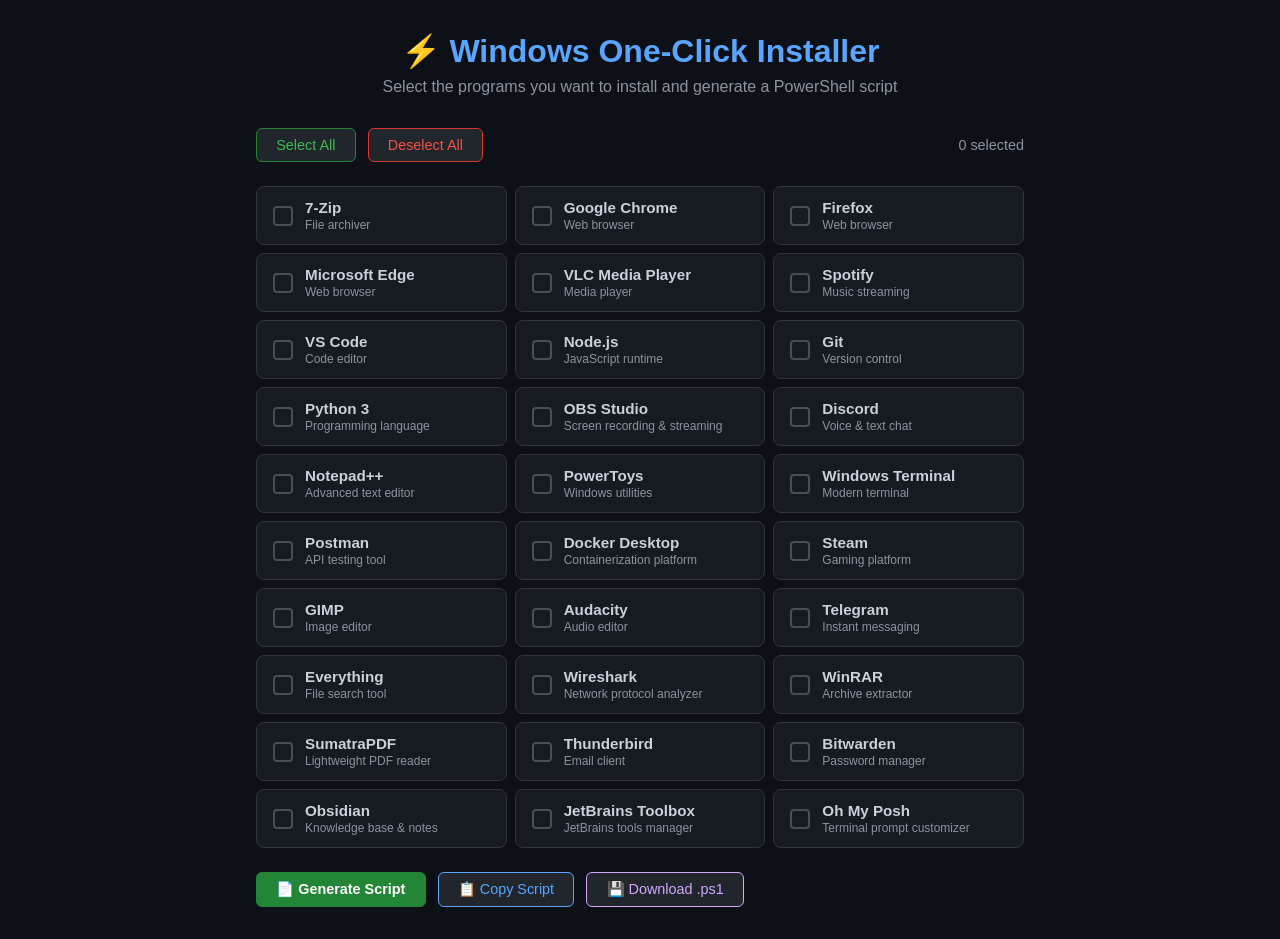
<file: installprograms/index.html>
<!DOCTYPE html>
<html lang="en">
<head>
    <meta charset="UTF-8">
    <meta name="viewport" content="width=device-width, initial-scale=1.0">
    <title>Windows One-Click Installer</title>
    <link rel="stylesheet" href="style.css">
</head>
<body>
    <div class="container">
        <header>
            <h1>⚡ Windows One-Click Installer</h1>
            <p>Select the programs you want to install and generate a PowerShell script</p>
        </header>

        <section class="controls">
            <button class="btn btn-select-all" onclick="toggleAll(true)">Select All</button>
            <button class="btn btn-deselect-all" onclick="toggleAll(false)">Deselect All</button>
            <span class="count" id="count">0 selected</span>
        </section>

        <section class="programs" id="programs">
        </section>

        <section class="actions">
            <button class="btn btn-generate" onclick="generateScript()">📄 Generate Script</button>
            <button class="btn btn-copy" onclick="copyScript()">📋 Copy Script</button>
            <button class="btn btn-download" onclick="downloadScript()">💾 Download .ps1</button>
        </section>

        <section class="output" id="output" style="display:none;">
            <h2>Generated PowerShell Script</h2>
            <pre id="scriptContent"></pre>
        </section>
    </div>

    <script src="script.js"></script>
</body>
</html>
</file>
<file: installprograms/style.css>
* {
    margin: 0;
    padding: 0;
    box-sizing: border-box;
}

body {
    font-family: -apple-system, BlinkMacSystemFont, "Segoe UI", Roboto, sans-serif;
    background: #0d1117;
    color: #c9d1d9;
    min-height: 100vh;
}

.container {
    max-width: 800px;
    margin: 0 auto;
    padding: 2rem 1rem;
}

header {
    text-align: center;
    margin-bottom: 2rem;
}

header h1 {
    font-size: 2rem;
    margin-bottom: 0.5rem;
    color: #58a6ff;
}

header p {
    color: #8b949e;
    font-size: 1rem;
}

.controls {
    display: flex;
    align-items: center;
    gap: 0.75rem;
    margin-bottom: 1.5rem;
    flex-wrap: wrap;
}

.count {
    margin-left: auto;
    color: #8b949e;
    font-size: 0.9rem;
}

.btn {
    padding: 0.5rem 1.2rem;
    border: 1px solid #30363d;
    border-radius: 6px;
    cursor: pointer;
    font-size: 0.9rem;
    background: #21262d;
    color: #c9d1d9;
    transition: all 0.2s;
}

.btn:hover {
    background: #30363d;
}

.btn-select-all {
    border-color: #238636;
    color: #3fb950;
}

.btn-select-all:hover {
    background: #238636;
    color: #fff;
}

.btn-deselect-all {
    border-color: #da3633;
    color: #f85149;
}

.btn-deselect-all:hover {
    background: #da3633;
    color: #fff;
}

.btn-generate {
    background: #238636;
    border-color: #238636;
    color: #fff;
    font-weight: 600;
}

.btn-generate:hover {
    background: #2ea043;
}

.btn-copy {
    border-color: #58a6ff;
    color: #58a6ff;
}

.btn-copy:hover {
    background: #1f6feb;
    color: #fff;
}

.btn-download {
    border-color: #d2a8ff;
    color: #d2a8ff;
}

.btn-download:hover {
    background: #8957e5;
    color: #fff;
}

.actions {
    display: flex;
    gap: 0.75rem;
    margin-top: 1.5rem;
    flex-wrap: wrap;
}

.programs {
    display: grid;
    grid-template-columns: repeat(auto-fill, minmax(220px, 1fr));
    gap: 0.5rem;
}

.program-item {
    background: #161b22;
    border: 1px solid #30363d;
    border-radius: 8px;
    padding: 0.75rem 1rem;
    cursor: pointer;
    display: flex;
    align-items: center;
    gap: 0.75rem;
    transition: all 0.2s;
    user-select: none;
}

.program-item:hover {
    border-color: #58a6ff;
    background: #1c2128;
}

.program-item.selected {
    border-color: #238636;
    background: #1a2e1e;
}

.program-item input[type="checkbox"] {
    display: none;
}

.checkmark {
    width: 20px;
    height: 20px;
    border: 2px solid #484f58;
    border-radius: 4px;
    display: flex;
    align-items: center;
    justify-content: center;
    flex-shrink: 0;
    transition: all 0.2s;
}

.program-item.selected .checkmark {
    border-color: #238636;
    background: #238636;
}

.checkmark::after {
    content: "✓";
    color: #fff;
    font-size: 14px;
    font-weight: bold;
    display: none;
}

.program-item.selected .checkmark::after {
    display: block;
}

.program-info {
    display: flex;
    flex-direction: column;
}

.program-name {
    font-weight: 600;
    font-size: 0.95rem;
}

.program-desc {
    font-size: 0.75rem;
    color: #8b949e;
    margin-top: 2px;
}

.output {
    margin-top: 2rem;
    display: none;
}

.output.show {
    display: block;
}

.output h2 {
    font-size: 1.1rem;
    margin-bottom: 0.75rem;
    color: #58a6ff;
}

.output pre {
    background: #161b22;
    border: 1px solid #30363d;
    border-radius: 8px;
    padding: 1rem;
    overflow-x: auto;
    font-family: "Cascadia Code", "Fira Code", "Consolas", monospace;
    font-size: 0.85rem;
    line-height: 1.6;
    white-space: pre-wrap;
    word-break: break-all;
    max-height: 500px;
    overflow-y: auto;
    color: #7ee787;
}
</file>
